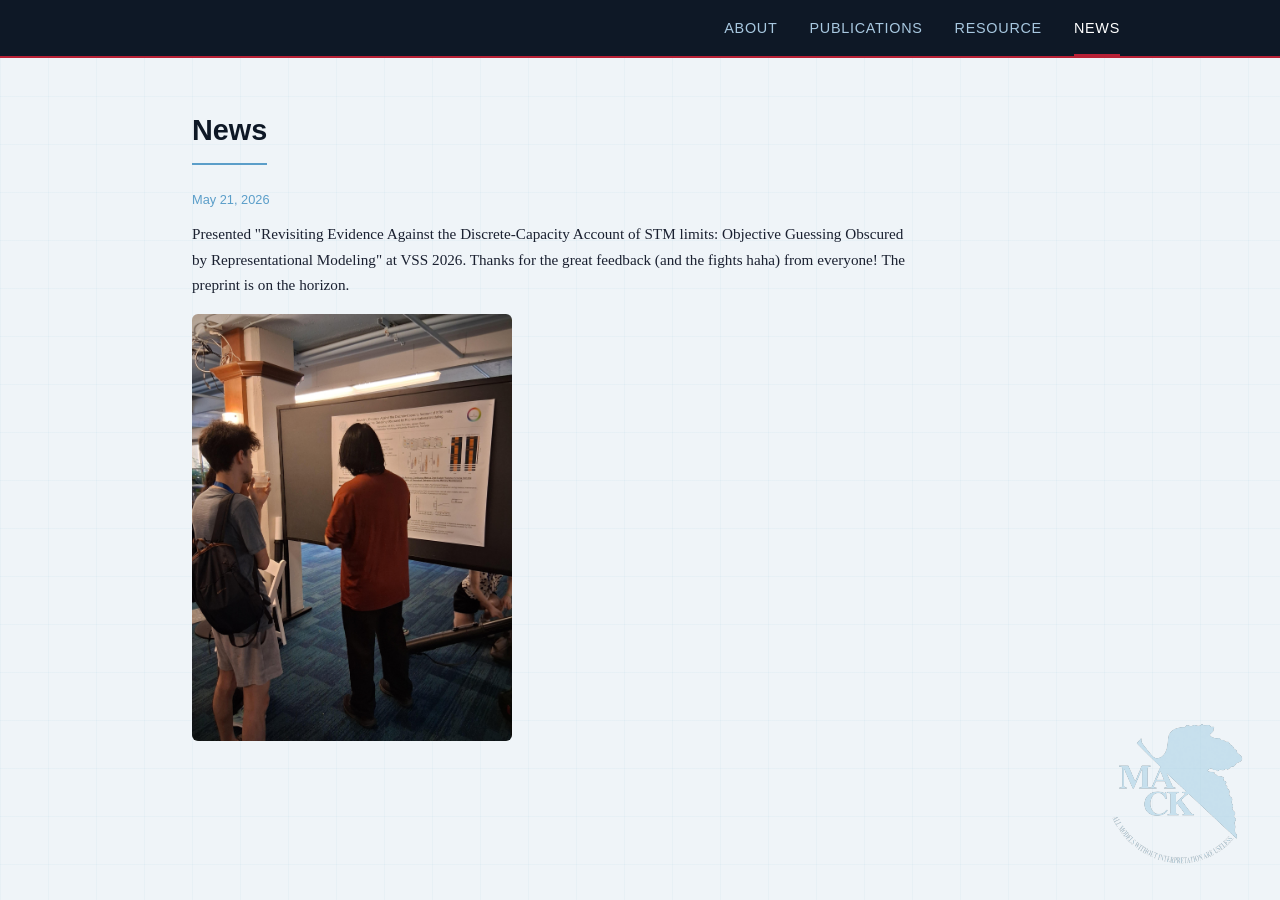
<file: news.html>
<!DOCTYPE html>
<html lang="en">
<head>
  <meta charset="UTF-8" />
  <meta name="viewport" content="width=device-width, initial-scale=1.0" />
  <title>News &ndash; Tianye Ma</title>
  <link rel="stylesheet" href="style.css" />
</head>
<body>

  <nav>
<ul>
      <li><a href="index.html">About</a></li>
      <li><a href="publications.html">Publications</a></li>
      <li><a href="resource.html">Resource</a></li>
      <li><a href="news.html" class="active">News</a></li>
    </ul>
  </nav>

  <main>
    <h1>News</h1>
    <ul class="news-list">
      <li>
        <div class="news-body">
          <span class="news-date">May 21, 2026</span>
          <p>Presented "Revisiting Evidence Against the Discrete-Capacity Account of STM limits: Objective Guessing Obscured by Representational Modeling" at VSS 2026. Thanks for the great feedback (and the fights haha) from everyone! The preprint is on the horizon.</p>
          <img class="news-figure" src="Pic/VSS2026.jpg" alt="VSS 2026" />
        </div>
      </li>
    </ul>
  </main>


  <svg aria-hidden="true" style="position:absolute;width:0;height:0;overflow:hidden;">
    <defs>
      <filter id="recolor-watermark">
        <feColorMatrix type="matrix" values="0.357 0 0 0 0  0.620 0 0 0 0  0.788 0 0 0 0  0 0 0 1 0" result="recolored"/>
        <feColorMatrix type="matrix" values="1 0 0 0 0  0 1 0 0 0  0 0 1 0 0  1 1 1 0 0" in="recolored"/>
      </filter>
    </defs>
  </svg>
  <img class="watermark" src="Pic/Watermark.png" alt="">
</body>
</html>
</file>
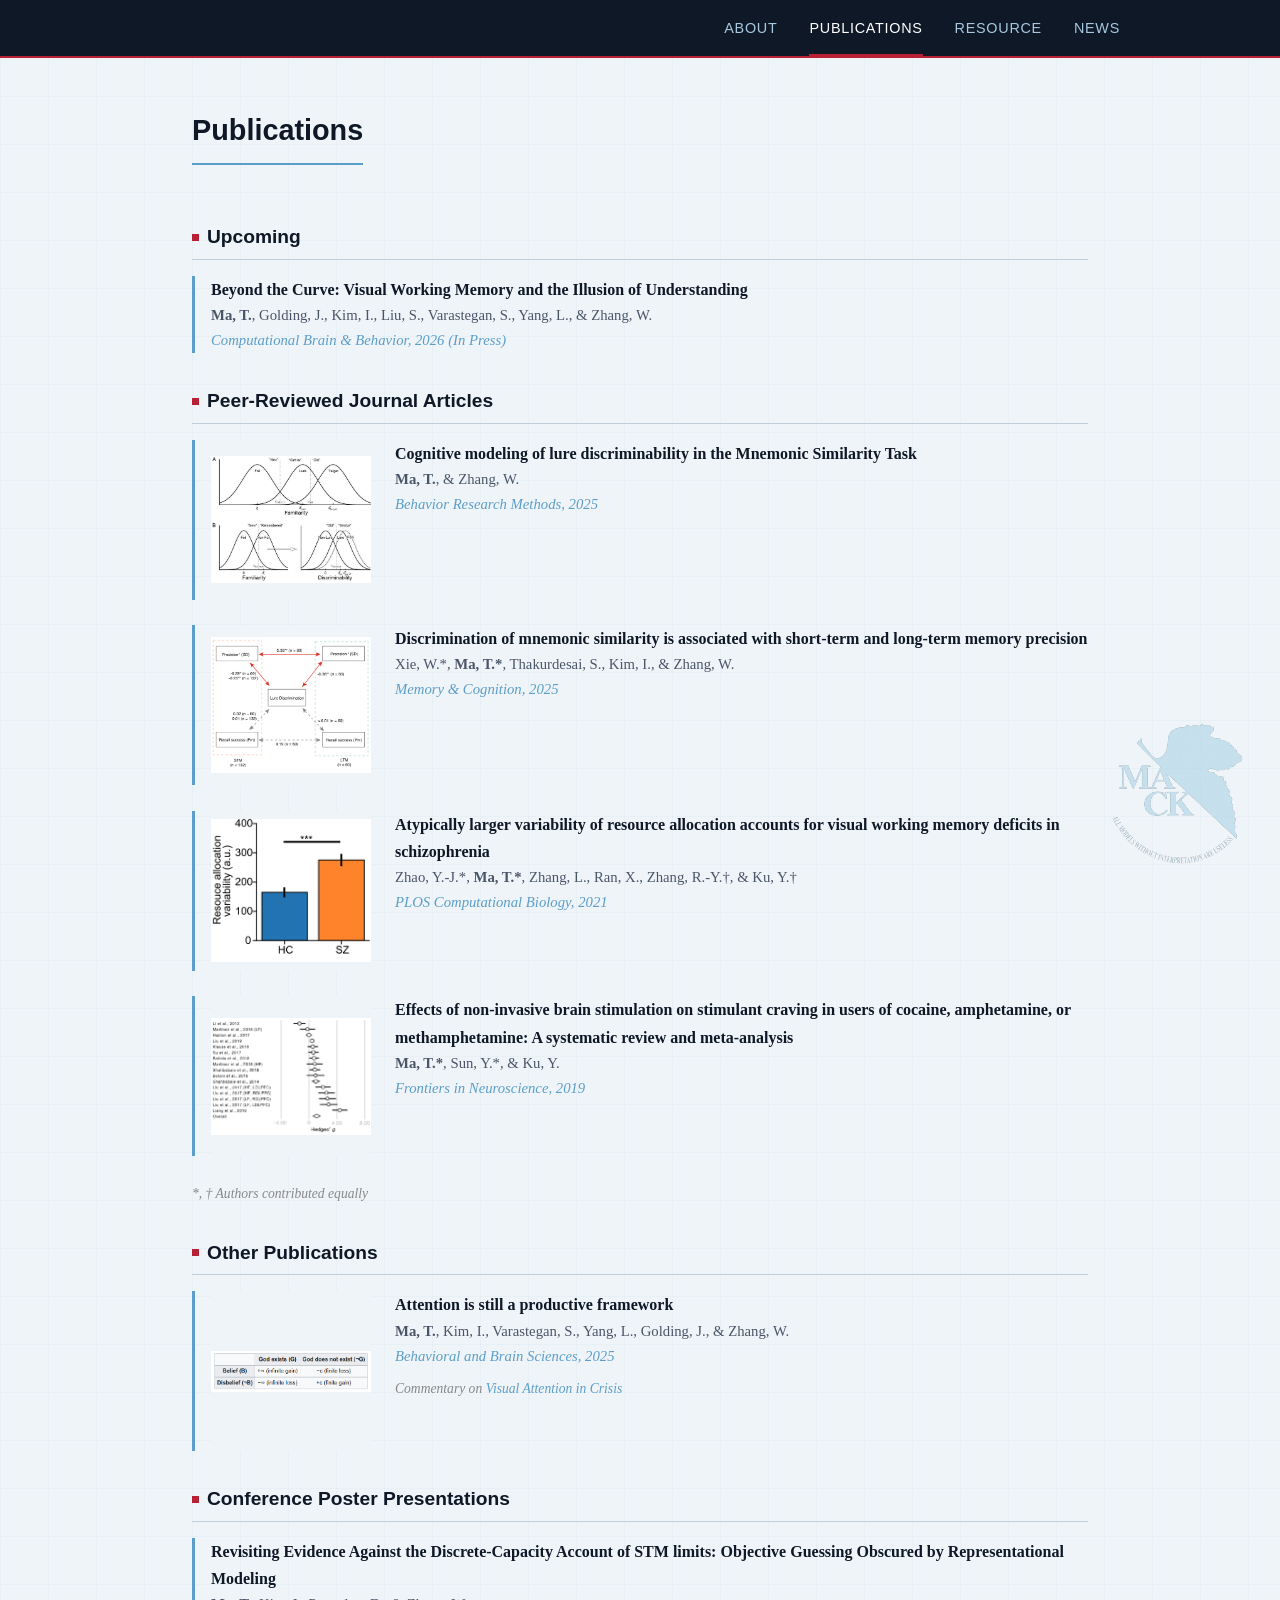
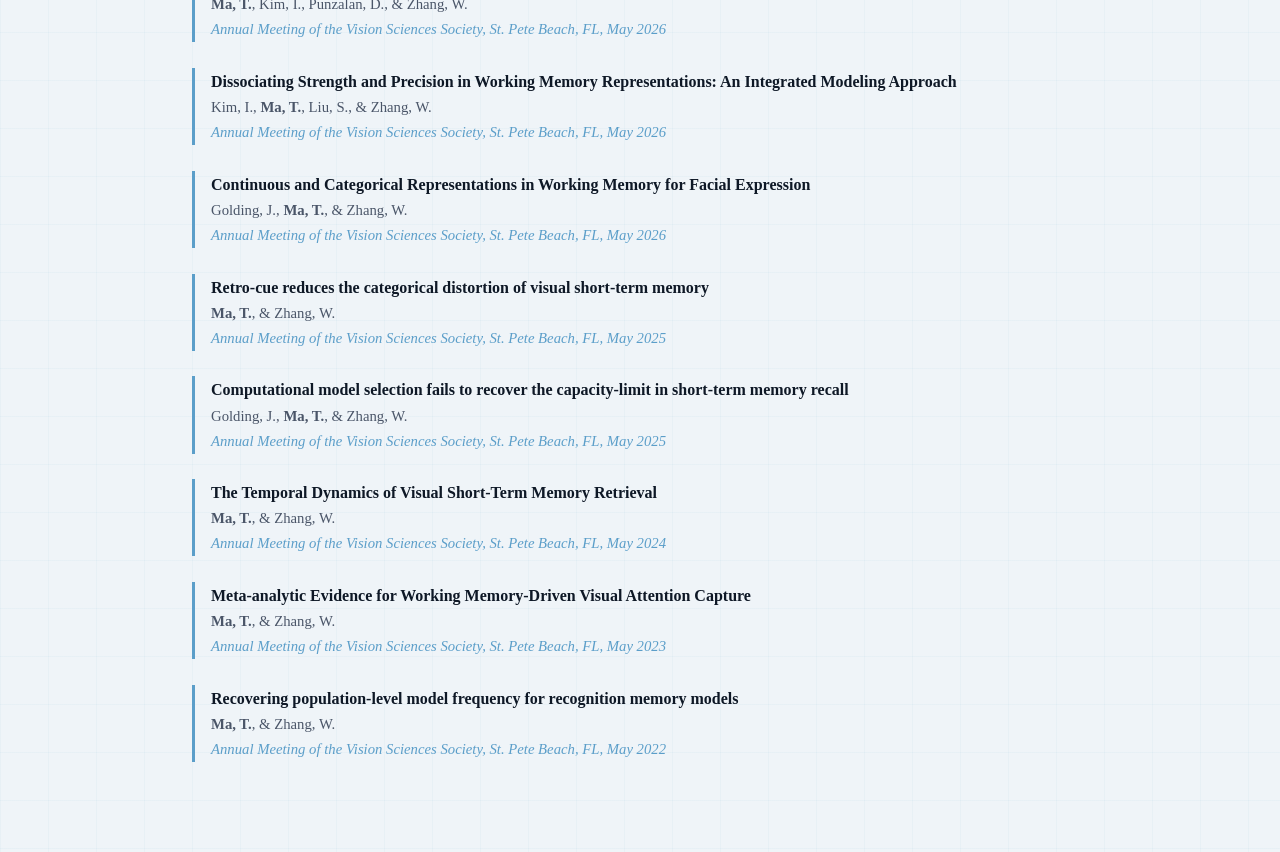
<file: publications.html>
<!DOCTYPE html>
<html lang="en">
<head>
  <meta charset="UTF-8" />
  <meta name="viewport" content="width=device-width, initial-scale=1.0" />
  <title>Publications &ndash; Tianye Ma</title>
  <link rel="stylesheet" href="style.css" />
</head>
<body>

  <nav>
<ul>
      <li><a href="index.html">About</a></li>
      <li><a href="publications.html" class="active">Publications</a></li>
      <li><a href="resource.html">Resource</a></li>
      <li><a href="news.html">News</a></li>
    </ul>
  </nav>

  <main>
    <h1>Publications</h1>
    <h2>Upcoming</h2>
    <ul class="pub-list">
      <li>
        <div class="pub-info">
          <div class="pub-title">Beyond the Curve: Visual Working Memory and the Illusion of Understanding</div>
          <div class="pub-authors"><strong>Ma, T.</strong>, Golding, J., Kim, I., Liu, S., Varastegan, S., Yang, L., &amp; Zhang, W.</div>
          <div class="pub-venue">Computational Brain &amp; Behavior, 2026 (In Press)</div>
        </div>
      </li>
    </ul>

    <h2>Peer-Reviewed Journal Articles</h2>
    <ul class="pub-list">
      <li>
        <img class="pub-figure" src="Pic/BRM2025.png" alt="BRM 2025 figure" />
        <div class="pub-info">
          <div class="pub-title"><a href="https://link.springer.com/article/10.3758/s13428-025-02785-1">Cognitive modeling of lure discriminability in the Mnemonic Similarity Task</a></div>
          <div class="pub-authors"><strong>Ma, T.</strong>, &amp; Zhang, W.</div>
          <div class="pub-venue">Behavior Research Methods, 2025</div>
        </div>
      </li>
      <li>
        <img class="pub-figure" src="Pic/MC2025.png" alt="MC 2025 figure" />
        <div class="pub-info">
          <div class="pub-title"><a href="https://link.springer.com/article/10.3758/s13421-024-01648-y">Discrimination of mnemonic similarity is associated with short-term and long-term memory precision</a></div>
          <div class="pub-authors">Xie, W.*, <strong>Ma, T.*</strong>, Thakurdesai, S., Kim, I., &amp; Zhang, W.</div>
          <div class="pub-venue">Memory &amp; Cognition, 2025</div>
        </div>
      </li>
      <li>
        <img class="pub-figure" src="Pic/PLOSCB2021.png" alt="PLOS CB 2021 figure" />
        <div class="pub-info">
          <div class="pub-title"><a href="https://journals.plos.org/ploscompbiol/article?id=10.1371/journal.pcbi.1009544">Atypically larger variability of resource allocation accounts for visual working memory deficits in schizophrenia</a></div>
          <div class="pub-authors">Zhao, Y.-J.*, <strong>Ma, T.*</strong>, Zhang, L., Ran, X., Zhang, R.-Y.&dagger;, &amp; Ku, Y.&dagger;</div>
          <div class="pub-venue">PLOS Computational Biology, 2021</div>
        </div>
      </li>
      <li>
        <img class="pub-figure" src="Pic/FN2019.png" alt="FN 2019 figure" />
        <div class="pub-info">
          <div class="pub-title"><a href="https://scholar.google.com/citations?view_op=view_citation&hl=zh-CN&user=QzYuWV0AAAAJ&citation_for_view=QzYuWV0AAAAJ:u-x6o8ySG0sC">Effects of non-invasive brain stimulation on stimulant craving in users of cocaine, amphetamine, or methamphetamine: A systematic review and meta-analysis</a></div>
          <div class="pub-authors"><strong>Ma, T.*</strong>, Sun, Y.*, &amp; Ku, Y.</div>
          <div class="pub-venue">Frontiers in Neuroscience, 2019</div>
        </div>
      </li>
    </ul>

    <p class="pub-note">*, &dagger; Authors contributed equally</p>

    <h2>Other Publications</h2>
    <ul class="pub-list">
      <li>
        <img class="pub-figure" src="Pic/BBS2025.png" alt="BBS 2025 figure" />
        <div class="pub-info">
          <div class="pub-title"><a href="https://www.cambridge.org/core/journals/behavioral-and-brain-sciences/article/attention-is-still-a-productive-framework/3B5B7035DF40617DA70C350E3DC925D6">Attention is still a productive framework</a></div>
          <div class="pub-authors"><strong>Ma, T.</strong>, Kim, I., Varastegan, S., Yang, L., Golding, J., &amp; Zhang, W.</div>
          <div class="pub-venue">Behavioral and Brain Sciences, 2025</div>
          <div class="pub-note">Commentary on <a href="https://www.cambridge.org/core/journals/behavioral-and-brain-sciences/article/visual-attention-in-crisis/C7F942DBC942BB971521B77668AB73AA">Visual Attention in Crisis</a></div>
        </div>
      </li>
    </ul>

    <h2>Conference Poster Presentations</h2>
    <ul class="pub-list poster-list">
      <li>
        <div class="pub-info">
          <div class="pub-title">Revisiting Evidence Against the Discrete-Capacity Account of STM limits: Objective Guessing Obscured by Representational Modeling</div>
          <div class="pub-authors"><strong>Ma, T.</strong>, Kim, I., Punzalan, D., &amp; Zhang, W.</div>
          <div class="pub-venue">Annual Meeting of the Vision Sciences Society, St. Pete Beach, FL, May 2026</div>
        </div>
      </li>
      <li>
        <div class="pub-info">
          <div class="pub-title">Dissociating Strength and Precision in Working Memory Representations: An Integrated Modeling Approach</div>
          <div class="pub-authors">Kim, I., <strong>Ma, T.</strong>, Liu, S., &amp; Zhang, W.</div>
          <div class="pub-venue">Annual Meeting of the Vision Sciences Society, St. Pete Beach, FL, May 2026</div>
        </div>
      </li>
      <li>
        <div class="pub-info">
          <div class="pub-title">Continuous and Categorical Representations in Working Memory for Facial Expression</div>
          <div class="pub-authors">Golding, J., <strong>Ma, T.</strong>, &amp; Zhang, W.</div>
          <div class="pub-venue">Annual Meeting of the Vision Sciences Society, St. Pete Beach, FL, May 2026</div>
        </div>
      </li>
      <li>
        <div class="pub-info">
          <div class="pub-title">Retro-cue reduces the categorical distortion of visual short-term memory</div>
          <div class="pub-authors"><strong>Ma, T.</strong>, &amp; Zhang, W.</div>
          <div class="pub-venue">Annual Meeting of the Vision Sciences Society, St. Pete Beach, FL, May 2025</div>
        </div>
      </li>
      <li>
        <div class="pub-info">
          <div class="pub-title">Computational model selection fails to recover the capacity-limit in short-term memory recall</div>
          <div class="pub-authors">Golding, J., <strong>Ma, T.</strong>, &amp; Zhang, W.</div>
          <div class="pub-venue">Annual Meeting of the Vision Sciences Society, St. Pete Beach, FL, May 2025</div>
        </div>
      </li>
      <li>
        <div class="pub-info">
          <div class="pub-title">The Temporal Dynamics of Visual Short-Term Memory Retrieval</div>
          <div class="pub-authors"><strong>Ma, T.</strong>, &amp; Zhang, W.</div>
          <div class="pub-venue">Annual Meeting of the Vision Sciences Society, St. Pete Beach, FL, May 2024</div>
        </div>
      </li>
      <li>
        <div class="pub-info">
          <div class="pub-title">Meta-analytic Evidence for Working Memory-Driven Visual Attention Capture</div>
          <div class="pub-authors"><strong>Ma, T.</strong>, &amp; Zhang, W.</div>
          <div class="pub-venue">Annual Meeting of the Vision Sciences Society, St. Pete Beach, FL, May 2023</div>
        </div>
      </li>
      <li>
        <div class="pub-info">
          <div class="pub-title">Recovering population-level model frequency for recognition memory models</div>
          <div class="pub-authors"><strong>Ma, T.</strong>, &amp; Zhang, W.</div>
          <div class="pub-venue">Annual Meeting of the Vision Sciences Society, St. Pete Beach, FL, May 2022</div>
        </div>
      </li>
    </ul>
  </main>


  <svg aria-hidden="true" style="position:absolute;width:0;height:0;overflow:hidden;">
    <defs>
      <filter id="recolor-watermark">
        <feColorMatrix type="matrix" values="0.357 0 0 0 0  0.620 0 0 0 0  0.788 0 0 0 0  0 0 0 1 0" result="recolored"/>
        <feColorMatrix type="matrix" values="1 0 0 0 0  0 1 0 0 0  0 0 1 0 0  1 1 1 0 0" in="recolored"/>
      </filter>
    </defs>
  </svg>
  <img class="watermark" src="Pic/Watermark.png" alt="">
</body>
</html>
</file>
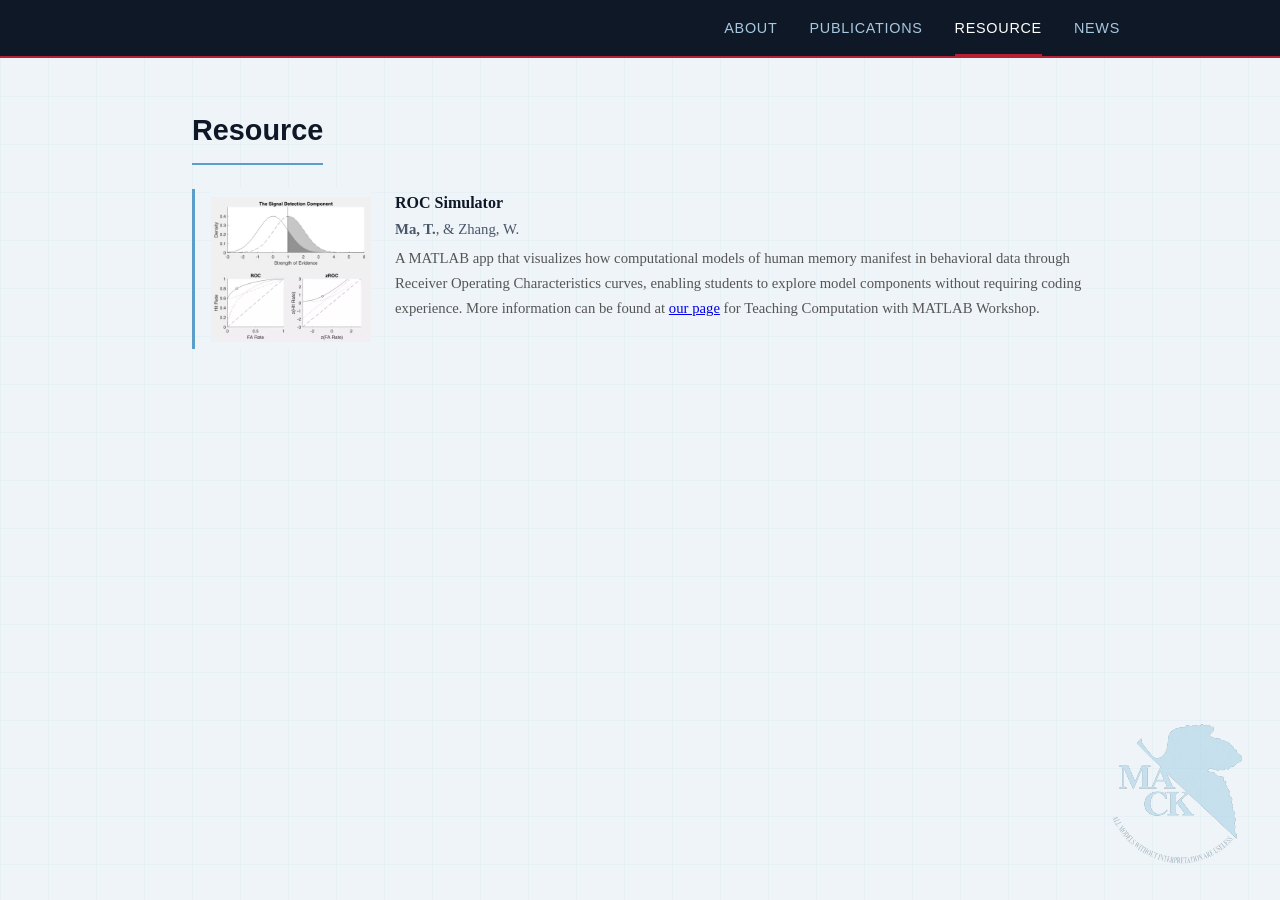
<file: resource.html>
<!DOCTYPE html>
<html lang="en">
<head>
  <meta charset="UTF-8" />
  <meta name="viewport" content="width=device-width, initial-scale=1.0" />
  <title>Resource &ndash; Tianye Ma</title>
  <link rel="stylesheet" href="style.css" />
</head>
<body>

  <nav>
<ul>
      <li><a href="index.html">About</a></li>
      <li><a href="publications.html">Publications</a></li>
      <li><a href="resource.html" class="active">Resource</a></li>
      <li><a href="news.html">News</a></li>
    </ul>
  </nav>

  <main>
    <h1>Resource</h1>
    <ul class="pub-list">
      <li>
        <img class="pub-figure" src="Pic/ROCSim.png" alt="ROC Simulator figure" />
        <div class="pub-info">
          <div class="pub-title"><a href="https://github.com/CONPAMlab/ROC-Simulator">ROC Simulator</a></div>
          <div class="pub-authors"><strong>Ma, T.</strong>, &amp; Zhang, W.</div>
          <p style="font-size:0.92rem; color:#555; margin-top:0.3rem;">A MATLAB app that visualizes how computational models of human memory manifest in behavioral data through Receiver Operating Characteristics curves, enabling students to explore model components without requiring coding experience. More information can be found at <a href="https://serc.carleton.edu/teaching_computation/workshop_2023/activities/279945.html">our page</a> for Teaching Computation with MATLAB Workshop.</p>
        </div>
      </li>
    </ul>
  </main>


  <svg aria-hidden="true" style="position:absolute;width:0;height:0;overflow:hidden;">
    <defs>
      <filter id="recolor-watermark">
        <feColorMatrix type="matrix" values="0.357 0 0 0 0  0.620 0 0 0 0  0.788 0 0 0 0  0 0 0 1 0" result="recolored"/>
        <feColorMatrix type="matrix" values="1 0 0 0 0  0 1 0 0 0  0 0 1 0 0  1 1 1 0 0" in="recolored"/>
      </filter>
    </defs>
  </svg>
  <img class="watermark" src="Pic/Watermark.png" alt="">
</body>
</html>
</file>
<file: style.css>
* {
  margin: 0;
  padding: 0;
  box-sizing: border-box;
}

/* Watermark */
.watermark {
  position: fixed;
  bottom: 1.5rem;
  right: 1.5rem;
  width: 160px;
  height: 160px;
  pointer-events: none;
  z-index: 0;
  opacity: 0.5;
  filter: url(#recolor-watermark);
}

main {
  position: relative;
  z-index: 1;
}

/* Text selection — Rei's crimson eyes */
::selection {
  background-color: #b82035;
  color: #fff;
}

/* Scrollbar */
::-webkit-scrollbar {
  width: 5px;
}
::-webkit-scrollbar-track {
  background: #eff4f8;
}
::-webkit-scrollbar-thumb {
  background: #5b9ec9;
}
::-webkit-scrollbar-thumb:hover {
  background: #b82035;
}

body {
  font-family: 'Georgia', serif;
  color: #1a2030;
  /* Faint EVA-style grid overlay */
  background-color: #eff4f8;
  background-image:
    linear-gradient(rgba(91, 158, 201, 0.05) 1px, transparent 1px),
    linear-gradient(90deg, rgba(91, 158, 201, 0.05) 1px, transparent 1px);
  background-size: 48px 48px;
  line-height: 1.7;
}

/* Navigation */
nav {
  background-color: #0e1826;
  border-bottom: 2px solid #b82035;
  padding: 0 2rem;
  position: sticky;
  top: 0;
  z-index: 100;
}


nav ul {
  display: flex;
  list-style: none;
  gap: 2rem;
  justify-content: flex-end;
  max-width: 960px;
  margin: 0 auto;
}

nav ul li a {
  display: block;
  padding: 1rem 0;
  color: #a8c8e0;
  text-decoration: none;
  font-family: 'Arial', sans-serif;
  font-size: 0.9rem;
  letter-spacing: 0.05em;
  text-transform: uppercase;
  transition: color 0.2s;
  position: relative;
}

/* Red underline indicator on active/hover nav links */
nav ul li a::after {
  content: '';
  position: absolute;
  bottom: 0;
  left: 0;
  width: 0;
  height: 2px;
  background-color: #b82035;
  transition: width 0.2s;
}

nav ul li a:hover::after,
nav ul li a.active::after {
  width: 100%;
}

nav ul li a:hover,
nav ul li a.active {
  color: #ffffff;
}

/* Main layout */
main {
  max-width: 960px;
  margin: 0 auto;
  padding: 3rem 2rem 4rem;
}

/* Page heading */
main h1 {
  font-family: 'HelveticaNeueLTPro-Cn', 'Helvetica Neue LT Pro', 'Helvetica Neue', Helvetica, Arial, sans-serif;
  font-size: 1.8rem;
  color: #0e1826;
  margin-bottom: 1.5rem;
  padding-bottom: 0.5rem;
  border-bottom: 2px solid #5b9ec9;
  display: inline-block;
}

/* Footer */
footer {
  text-align: center;
  padding: 1.5rem;
  font-size: 0.82rem;
  color: #aaa;
  font-family: 'Arial', sans-serif;
  border-top: 1px solid #ccd8e4;
  margin-top: 2rem;
}

/* Placeholder text */
.placeholder {
  color: #999;
  font-style: italic;
  font-size: 0.95rem;
}

/* Section subheadings — red square marker, EVA-interface style */
main h2 {
  font-family: 'HelveticaNeueLTPro-Cn', 'Helvetica Neue LT Pro', 'Helvetica Neue', Helvetica, Arial, sans-serif;
  font-size: 1.2rem;
  color: #0e1826;
  margin-top: 2rem;
  margin-bottom: 1rem;
  padding-bottom: 0.3rem;
  border-bottom: 1px solid #bfcfdb;
}

main h2::before {
  content: '';
  display: inline-block;
  width: 7px;
  height: 7px;
  background-color: #b82035;
  margin-right: 0.5rem;
  vertical-align: middle;
  margin-bottom: 2px;
}

/* Publications */
.pub-list {
  list-style: none;
}

.pub-list li {
  margin-bottom: 1.6rem;
  padding-left: 1rem;
  border-left: 3px solid #5b9ec9;
  display: flex;
  gap: 1.5rem;
  align-items: flex-start;
}

.pub-list .pub-info {
  flex: 1;
}

.pub-figure-placeholder {
  width: 160px;
  min-width: 160px;
  height: 160px;
  background-color: #ddeaf4;
  border: 2px dashed #8ab8d4;
  border-radius: 6px;
  display: flex;
  align-items: center;
  justify-content: center;
  color: #7aaac4;
  font-family: 'Arial', sans-serif;
  font-size: 0.85rem;
}

.pub-figure {
  width: 160px;
  min-width: 160px;
  height: 160px;
  object-fit: contain;
  background-color: #eff4f8;
  border-radius: 6px;
}

.pub-list .pub-title {
  font-weight: bold;
  color: #0e1826;
}

.pub-list .pub-title a {
  color: #0e1826;
  text-decoration: none;
}

.pub-list .pub-title a:hover {
  color: #b82035;
  text-decoration: underline;
}

.pub-list .pub-authors {
  font-size: 0.92rem;
  color: #4a5568;
}

.pub-list .pub-venue {
  font-size: 0.92rem;
  color: #5b9ec9;
  font-style: italic;
}

.pub-list .pub-links a {
  font-size: 0.85rem;
  color: #5b9ec9;
  text-decoration: none;
  margin-right: 0.8rem;
}

.pub-list .pub-links a:hover {
  text-decoration: underline;
}

.pub-note {
  font-size: 0.85rem;
  color: #888;
  margin-top: 0.5rem;
  font-style: italic;
}

.pub-note a {
  color: #5b9ec9;
  text-decoration: none;
}

.pub-note a:hover {
  text-decoration: underline;
}

/* Resource */
.resource-list {
  list-style: none;
}

.resource-list li {
  margin-bottom: 1rem;
}

.resource-list a {
  color: #5b9ec9;
  text-decoration: none;
  font-size: 0.97rem;
}

.resource-list a:hover {
  text-decoration: underline;
}

.resource-list .resource-desc {
  font-size: 0.88rem;
  color: #666;
  margin-top: 0.2rem;
}

/* News */
.news-list {
  list-style: none;
}

.news-list li {
  margin-bottom: 1.5rem;
  font-size: 0.95rem;
  padding-bottom: 1.5rem;
  border-bottom: 1px solid #ccd8e4;
}

.news-body {
  display: flex;
  flex-direction: column;
  gap: 0.6rem;
  max-width: 720px;
}

.news-list li:last-child {
  border-bottom: none;
}

.news-list .news-date {
  color: #5b9ec9;
  font-family: 'Arial', sans-serif;
  font-size: 0.80rem;
}

.news-figure {
  max-width: 320px;
  width: 100%;
  border-radius: 6px;
  margin-top: 0.4rem;
}

/* About page */
.photo {
  width: 120px;
  height: 120px;
  border-radius: 50%;
  border: 3px solid #5b9ec9;
  object-fit: cover;
  flex-shrink: 0;
}

.about-wrapper {
  display: flex;
  gap: 2.5rem;
  align-items: flex-start;
  flex-wrap: wrap;
  margin-top: 2rem;
}

.photo-placeholder {
  width: 160px;
  height: 160px;
  border-radius: 50%;
  background-color: #ddeaf4;
  border: 3px solid #5b9ec9;
  flex-shrink: 0;
  display: flex;
  align-items: center;
  justify-content: center;
  color: #7aaac4;
  font-size: 0.85rem;
  text-align: center;
}

.bio h1 {
  font-family: 'HelveticaNeueLTPro-Cn', 'Helvetica Neue LT Pro', 'Helvetica Neue', Helvetica, Arial, sans-serif;
  font-size: 2rem;
  color: #0e1826;
  margin-bottom: 0.3rem;
  border: none;
  padding: 0;
  display: block;
}

.bio .affiliation {
  font-size: 1rem;
  color: #4a5568;
  margin-bottom: 1rem;
}

.bio p {
  margin-bottom: 0.8rem;
  font-size: 0.97rem;
}

.bio a {
  color: #5b9ec9;
  text-decoration: none;
}

.bio a:hover {
  text-decoration: underline;
}
</file>
